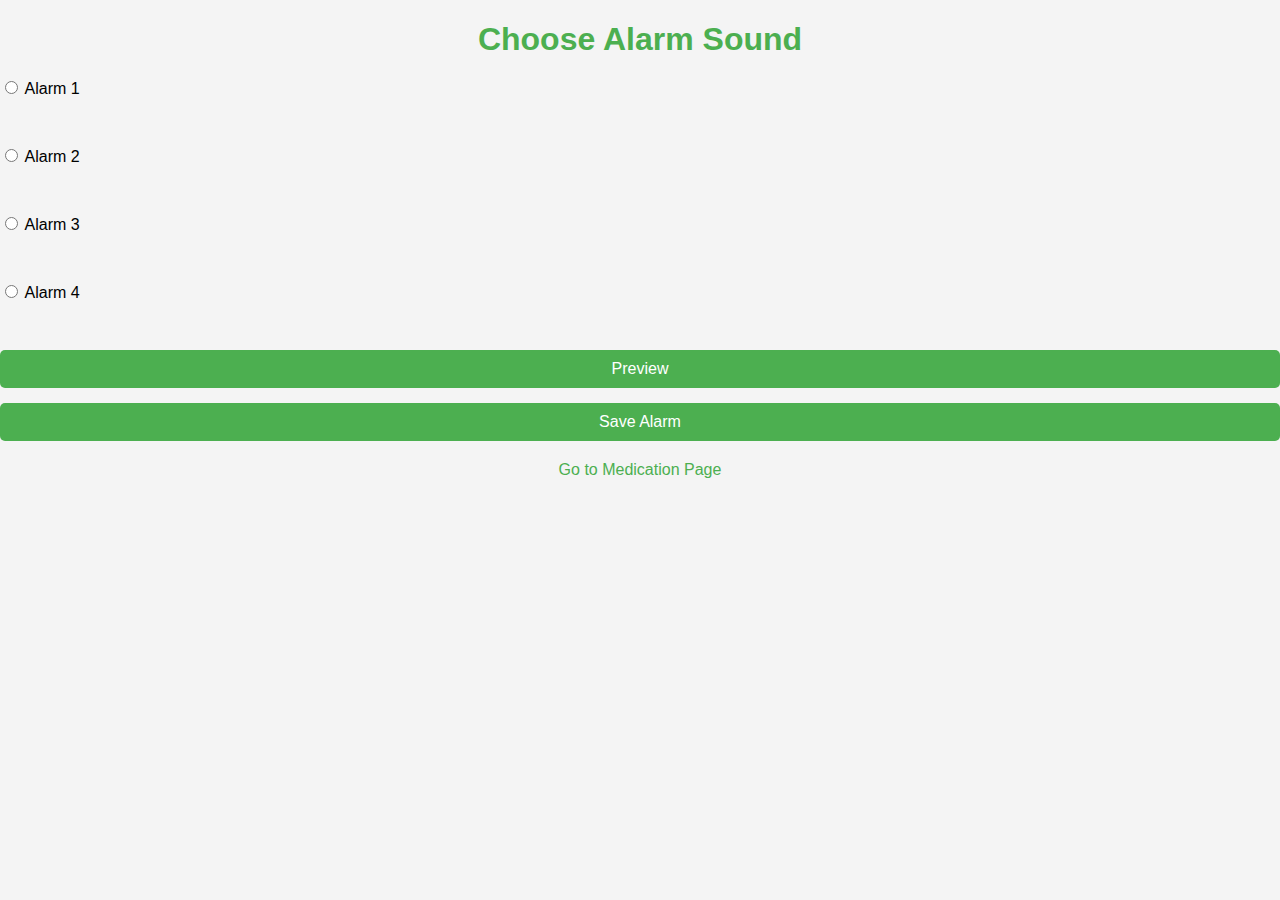
<file: alarm-sounds.html>
<!DOCTYPE html>
<html lang="en">
  <head>
    <meta charset="UTF-8" />
    <meta name="viewport" content="width=device-width, initial-scale=1.0" />
    <title>Alarm Selection</title>
    <link rel="stylesheet" href="alarm.css" />
  </head>
  <body>
    <div class="container">
      <h1>Choose Alarm Sound</h1>
      <form>
        <label>
          <input type="radio" name="alarm" value="take_your_medicine.mp3" />
          Alarm 1 </label
        ><br />
        <label>
          <input type="radio" name="alarm" value="pill_time.mp3" />
          Alarm 2 </label
        ><br />
        <label>
          <input type="radio" name="alarm" value="take_your_medicine.mp3" />
          Alarm 3 </label
        ><br />
        <label>
          <input type="radio" name="alarm" value="time_for_the_pill.mp3" />
          Alarm 4 </label
        ><br />
        <button type="button" id="preview-btn">Preview</button>
        <button type="button" id="save-btn">Save Alarm</button>
      </form>
      <a href="medication.html">Go to Medication Page</a>
    </div>

    <script src="alarm.js"></script>
  </body>
</html>
</file>
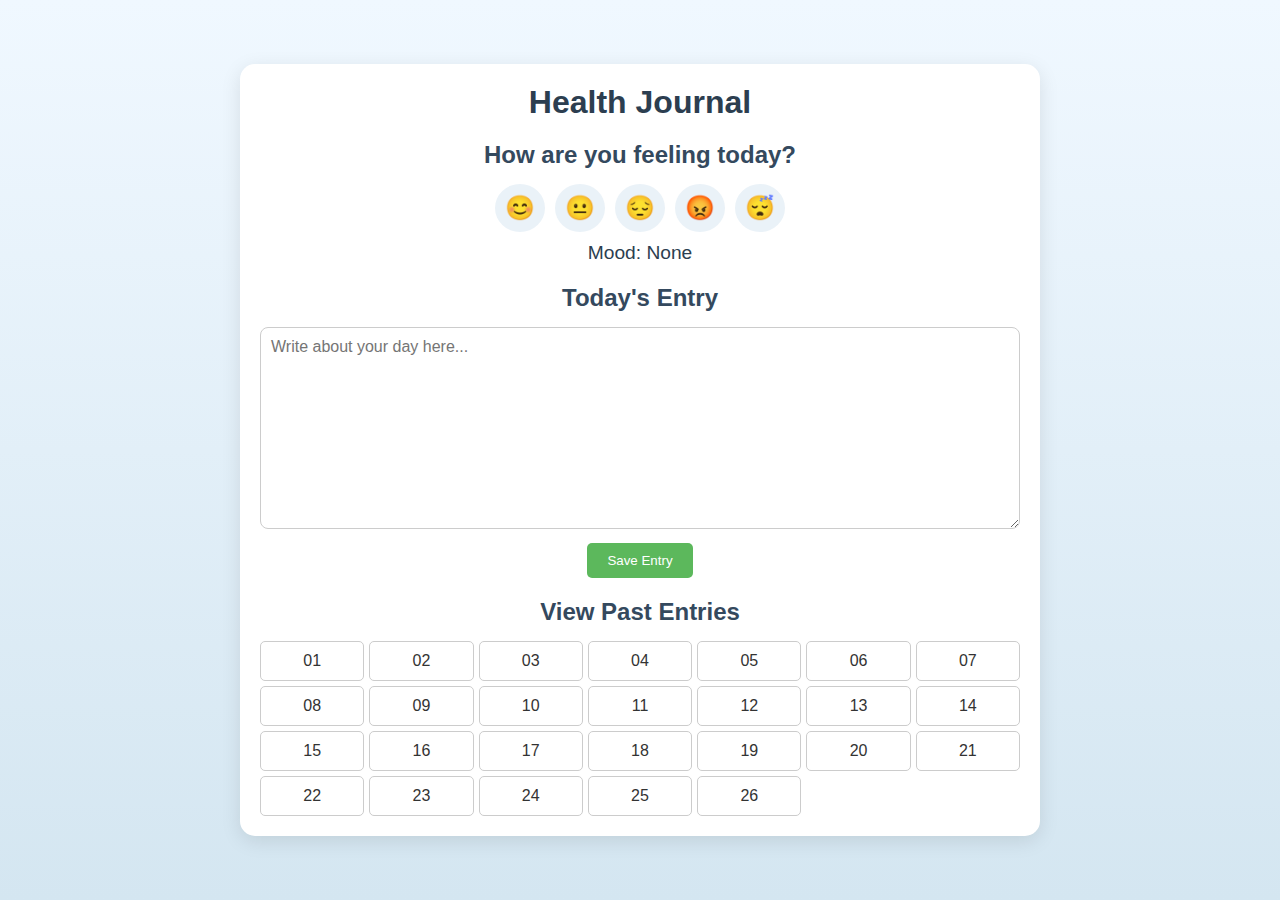
<file: health-journal.html>
<!DOCTYPE html>
<html lang="en">
  <head>
    <meta charset="UTF-8" />
    <meta name="viewport" content="width=device-width, initial-scale=1.0" />
    <title>Health Journal</title>
    <link rel="stylesheet" href="health-journal.css" />
  </head>
  <body>
    <div class="journal-container">
      <h1>Health Journal</h1>
      <div class="mood-section">
        <h2>How are you feeling today?</h2>
        <div id="mood-buttons">
          <button data-mood="😊" class="mood-btn">😊</button>
          <button data-mood="😐" class="mood-btn">😐</button>
          <button data-mood="😔" class="mood-btn">😔</button>
          <button data-mood="😡" class="mood-btn">😡</button>
          <button data-mood="😴" class="mood-btn">😴</button>
        </div>
        <p id="selected-mood">Mood: None</p>
      </div>
      <div class="editor-section">
        <h2>Today's Entry</h2>
        <textarea
          id="journal-entry"
          rows="10"
          placeholder="Write about your day here..."
        ></textarea>
        <button id="save-entry-btn">Save Entry</button>
      </div>
      <div class="calendar-section">
        <h2>View Past Entries</h2>
        <div id="calendar"></div>
      </div>
    </div>

    <script src="health-journal.js"></script>
  </body>
</html>
</file>
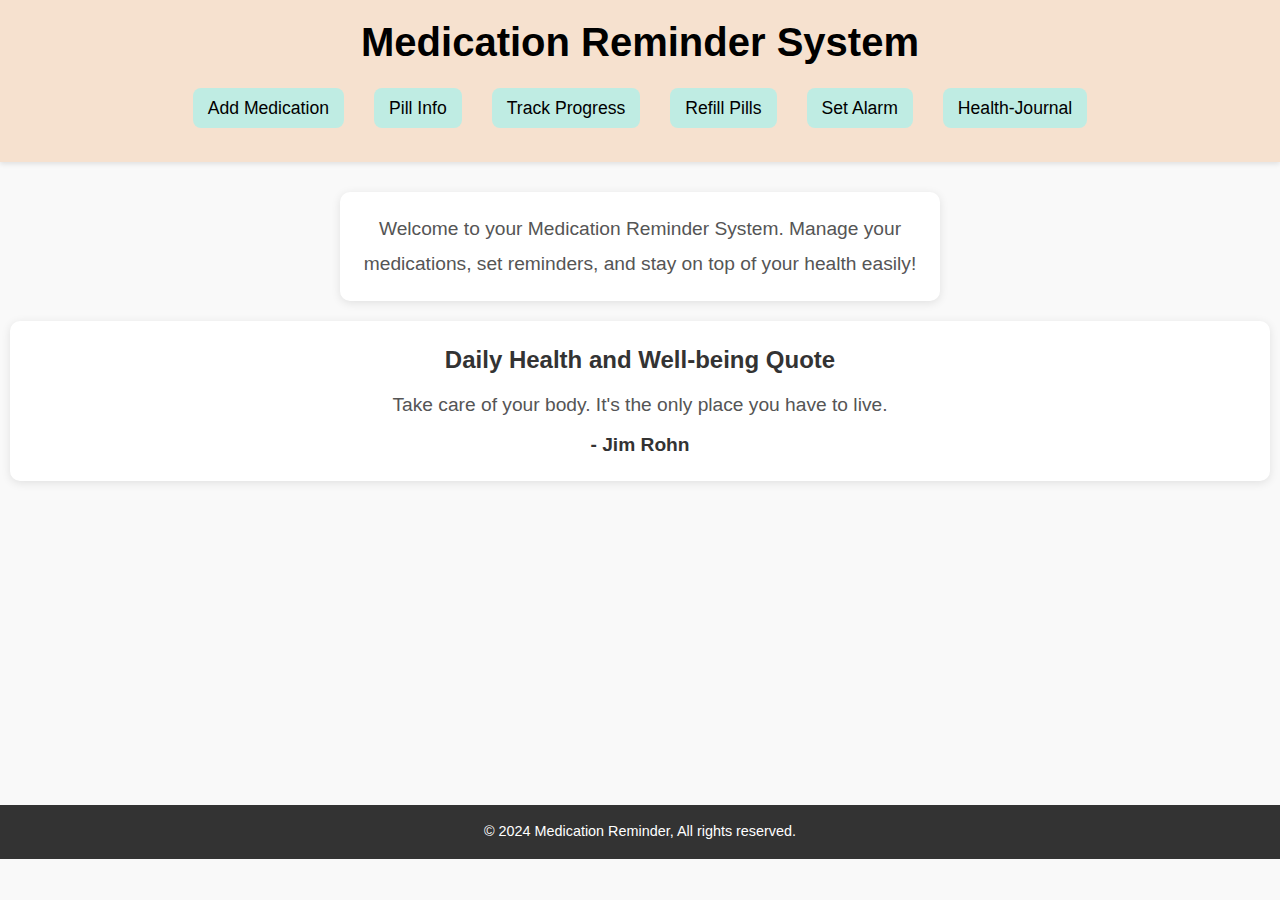
<file: home.html>
<!DOCTYPE html>
<html lang="en">
  <head>
    <meta charset="UTF-8" />
    <meta name="viewport" content="width=device-width, initial-scale=1.0" />
    <title>Medication Reminder - Home</title>
    <link rel="stylesheet" href="home.css" />
  </head>
  <body class="light-mode">
    <header>
      <div class="header-container">
        <h1>Medication Reminder System</h1>
        <nav>
          <ul>
            <li><a href="medication.html" class="btn">Add Medication</a></li>
            <li><a href="pill-info.html" class="btn">Pill Info</a></li>
            <li><a href="progress.html" class="btn">Track Progress</a></li>
            <li><a href="refill.html" class="btn">Refill Pills</a></li>
            <li><a href="alarm-sounds.html" class="btn">Set Alarm</a></li>
            <li>
              <a href="health-journal.html" class="btn">Health-Journal</a>
            </li>
          </ul>
        </nav>
      </div>
    </header>

    <main>
      <section class="home-description">
        <p>
          Welcome to your Medication Reminder System. Manage your medications,
          set reminders, and stay on top of your health easily!
        </p>
      </section>

      <section class="quote-section">
        <h2>Daily Health and Well-being Quote</h2>
        <p id="quote-text">Fetching quote...</p>
        <p id="quote-author" class="author"></p>
      </section>
    </main>

    <footer>
      <p>&copy; 2024 Medication Reminder, All rights reserved.</p>
    </footer>

    <script>
      // Fetch the daily quote from They Said So API
      async function fetchDailyQuote() {
        try {
          const response = await fetch(
            "https://api.api-ninjas.com/v1/quotes?category=health",
            {
              headers: {
                "X-Api-Key": "/LOQvKKB/eDR42q310INFw==LslKWQz8S4U2TrCi", // Replace with your API key
              },
            }
          );

          if (!response.ok) {
            throw new Error("Failed to fetch quote");
          }

          const data = await response.json();

          // Update the DOM with the fetched quote
          document.getElementById(
            "quote-text"
          ).textContent = `"${data[0].quote}"`;
          document.getElementById(
            "quote-author"
          ).textContent = `- ${data[0].author}`;
        } catch (error) {
          console.error("Error fetching the quote:", error);

          // Fallback message
          document.getElementById("quote-text").textContent =
            "Take care of your body. It's the only place you have to live.";
          document.getElementById("quote-author").textContent = "- Jim Rohn";
        }
      }

      // Fetch the quote when the page loads
      document.addEventListener("DOMContentLoaded", fetchDailyQuote);
    </script>
  </body>
</html>
</file>
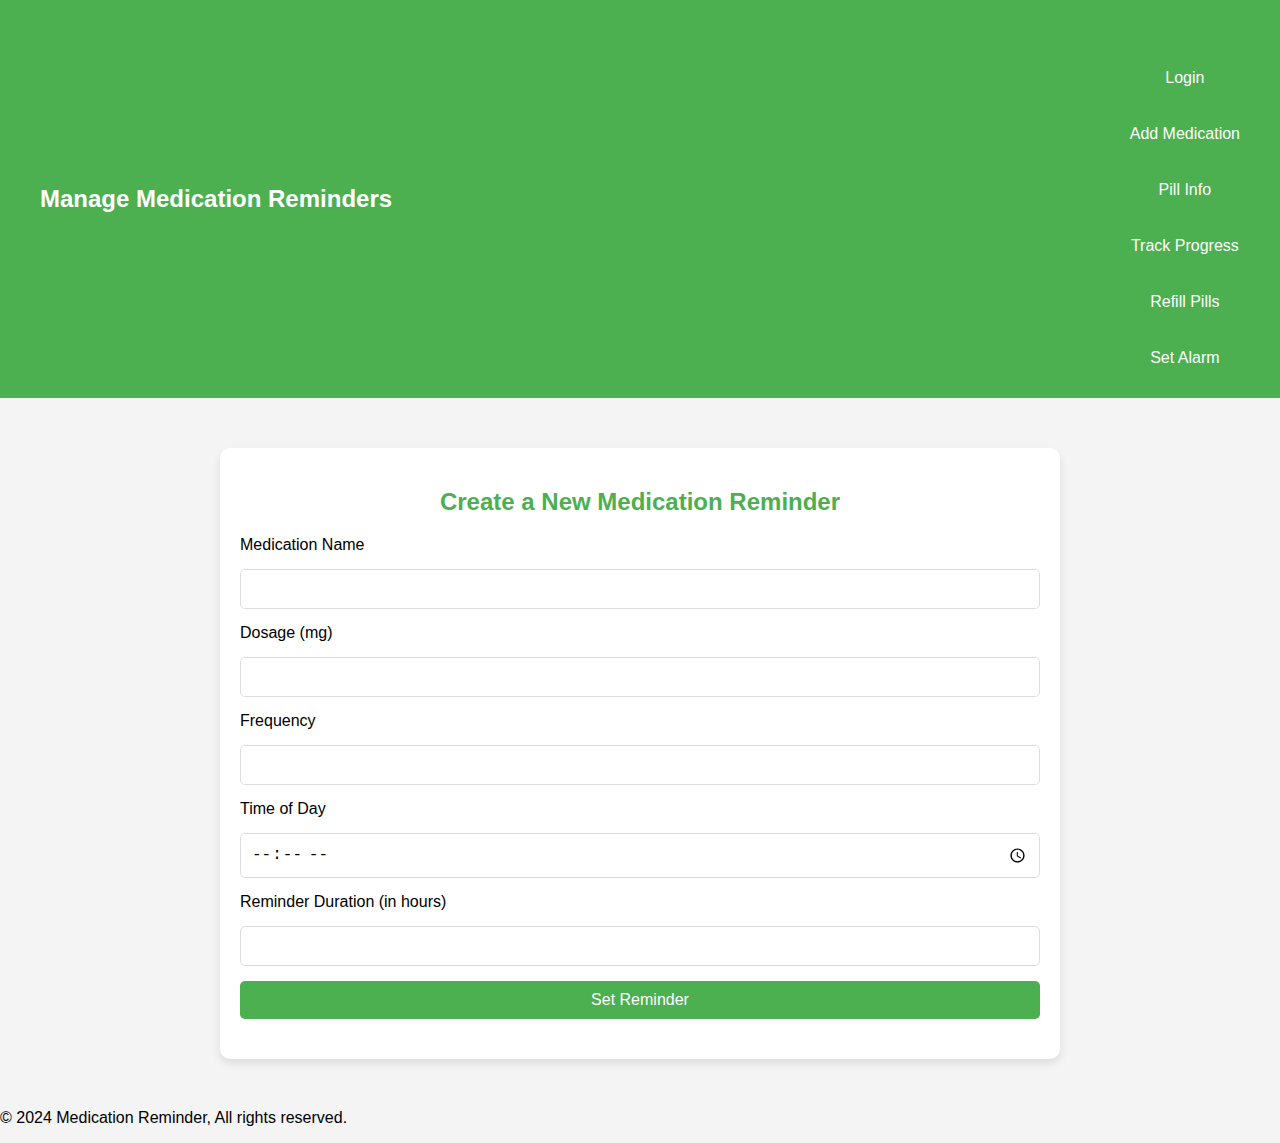
<file: medication-reminders.html>
<!DOCTYPE html>
<html lang="en">
  <head>
    <meta charset="UTF-8" />
    <meta name="viewport" content="width=device-width, initial-scale=1.0" />
    <title>Medication Reminders</title>
    <link rel="stylesheet" href="medication-reminders.css" />
  </head>
  <body>
    <header>
      <div class="header-container">
        <h1>Manage Medication Reminders</h1>
        <nav>
          <ul>
            <li><a href="login.html" class="btn">Login</a></li>
            <li><a href="medication.html" class="btn">Add Medication</a></li>
            <li><a href="pill-info.html">Pill Info</a></li>
            <li><a href="progress.html" class="btn">Track Progress</a></li>
            <li><a href="refill.html" class="btn">Refill Pills</a></li>
            <li>
              <a
                href="interactive_medication_reminder/scripts/alarm.js"
                class="btn"
                >Set Alarm</a
              >
            </li>
          </ul>
        </nav>
      </div>
    </header>

    <main>
      <section class="reminder-container">
        <h2>Create a New Medication Reminder</h2>
        <form id="reminderForm">
          <label for="med-name">Medication Name</label>
          <input type="text" id="med-name" name="med-name" required />

          <label for="dose">Dosage (mg)</label>
          <input type="number" id="dose" name="dose" required />

          <label for="frequency">Frequency</label>
          <input type="text" id="frequency" name="frequency" required />

          <label for="time">Time of Day</label>
          <input type="time" id="time" name="time" required />

          <label for="duration">Reminder Duration (in hours)</label>
          <input type="number" id="duration" name="duration" required />

          <button type="submit" class="btn">Set Reminder</button>
        </form>

        <div id="remindersList" class="reminders-list">
          <!-- List of created reminders will appear here -->
        </div>
      </section>
    </main>

    <footer>
      <p>&copy; 2024 Medication Reminder, All rights reserved.</p>
    </footer>

    <script src="medication-reminders.js"></script>
  </body>
</html>
</file>
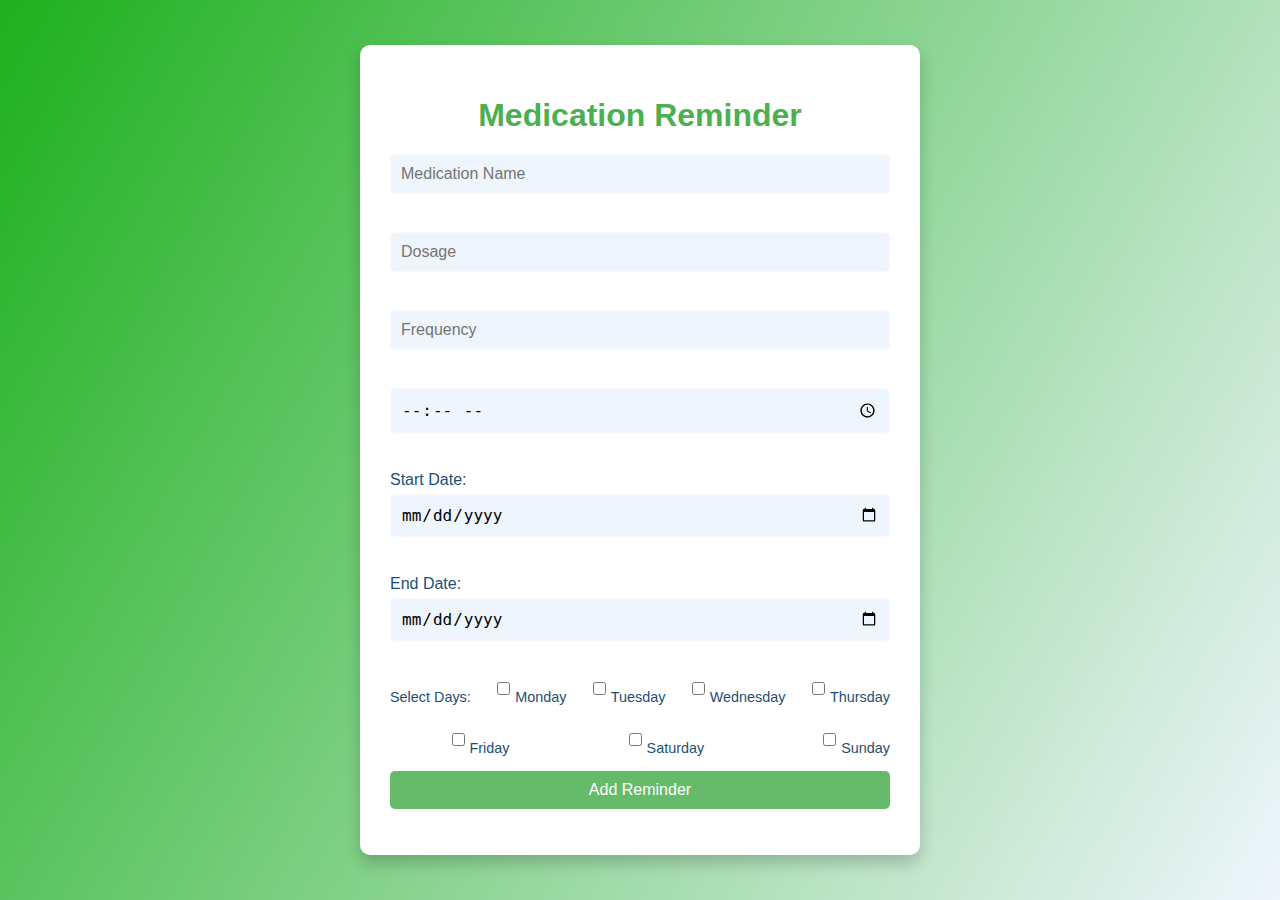
<file: medication.html>
<!DOCTYPE html>
<html lang="en">
  <head>
    <meta charset="UTF-8" />
    <meta name="viewport" content="width=device-width, initial-scale=1.0" />
    <title>Medication Reminder</title>
    <style>
      /* General Body Styling */
      body {
        font-family: Arial, sans-serif;
        background: linear-gradient(120deg, #1eb01e, #eef5fc);
        margin: 0;
        padding: 0;
        display: flex;
        justify-content: center;
        align-items: center;
        height: 100vh;
      }

      /* Container Styling */
      .container {
        background-color: #ffffff;
        border-radius: 10px;
        box-shadow: 0 8px 16px rgba(0, 0, 0, 0.2);
        width: 500px; /* Increased width */
        padding: 30px;
        text-align: center;
      }

      /* Header Styling */
      .container h1 {
        color: #4caf50;
        font-size: 2rem;
        margin-bottom: 20px;
      }

      /* Form Input Styling */
      form {
        display: flex;
        flex-direction: column;
      }

      form label {
        color: #1e4f72;
        font-size: 1rem;
        text-align: left;
        margin-bottom: 5px;
      }

      form input,
      form select {
        font-size: 1rem;
        padding: 10px;
        margin-bottom: 20px;
        border: 1px solid #f9f9f9;
        border-radius: 5px;
        background-color: #eef5fc;
        transition: border 0.3s;
      }

      form input:focus,
      form select:focus {
        outline: none;
        border: 1px solid #1e81b0;
      }

      /* Days Checkbox Styling */
      /* Weekday Container Styling */
      .days-container {
        display: flex;
        flex-wrap: wrap;
        justify-content: space-between;
        gap: 10px; /* Optional spacing between items */
      }

      .days-container label {
        font-size: 0.9rem;
        color: #1e4f72;
        display: flex;
        align-items: center;
        cursor: pointer;
      }

      .days-container input[type="checkbox"] {
        margin-right: 5px;
      }

      /* Button Styling */
      form button {
        background-color: #66bb6a;
        color: white;
        border: none;
        border-radius: 5px;
        font-size: 1rem;
        padding: 10px 20px;
        cursor: pointer;
        transition: background 0.3s;
      }

      form button:hover {
        background-color: #166791;
      }

      ul {
        list-style: none;
        padding: 0;
      }

      ul li {
        margin-bottom: 10px;
      }

      ul li button {
        background-color: #ff5252;
        color: white;
        border: none;
        border-radius: 5px;
        padding: 5px 10px;
        margin-left: 10px;
        cursor: pointer;
      }
    </style>
  </head>
  <body>
    <div class="container">
      <h1>Medication Reminder</h1>
      <form>
        <input
          type="text"
          id="medication-name"
          placeholder="Medication Name"
          required
        /><br />
        <input type="text" id="dosage" placeholder="Dosage" /><br />
        <input type="number" id="frequency" placeholder="Frequency" /><br />
        <input type="time" id="reminder-time" required /><br />
        <label for="start-date">Start Date:</label>
        <input type="date" id="start-date" required /><br />
        <label for="end-date">End Date:</label>
        <input type="date" id="end-date" required /><br />
        <div class="days-container">
          <label>Select Days:</label><br />
          <label><input type="checkbox" value="Monday" /> Monday</label><br />
          <label><input type="checkbox" value="Tuesday" /> Tuesday</label><br />
          <label><input type="checkbox" value="Wednesday" /> Wednesday</label
          ><br />
          <label><input type="checkbox" value="Thursday" /> Thursday</label
          ><br />
          <label><input type="checkbox" value="Friday" /> Friday</label><br />
          <label><input type="checkbox" value="Saturday" /> Saturday</label
          ><br />
          <label><input type="checkbox" value="Sunday" /> Sunday</label>
        </div>
        <button type="button" id="add-reminder">Add Reminder</button>
      </form>
      <ul id="reminder-items"></ul>
    </div>

    <script src="medication.js"></script>
    <!-- Add this script to your medication reminder page -->
    <script>
      const dailyCheckButton = document.getElementById("add-reminder");

      dailyCheckButton.addEventListener("click", () => {
        const selectedDays = Array.from(
          document.querySelectorAll(
            "#select-days input[type='checkbox']:checked"
          )
        ).map((checkbox) => checkbox.value);

        if (selectedDays.length === 0) {
          alert("Please select at least one day for your medication plan!");
          return;
        }

        const startDate = document.getElementById("start-date").value;
        const endDate = document.getElementById("end-date").value;

        if (!startDate || !endDate) {
          alert("Please set both a start and an end date.");
          return;
        }

        // Save medication details in localStorage
        const medicationPlan = {
          selectedDays,
          startDate,
          endDate,
        };

        localStorage.setItem("medicationPlan", JSON.stringify(medicationPlan));
        alert("Medication plan saved! Progress tracking is ready.");
        window.location.href = "progress.html"; // Redirect to progress tracker
      });
    </script>
  </body>
</html>
</file>
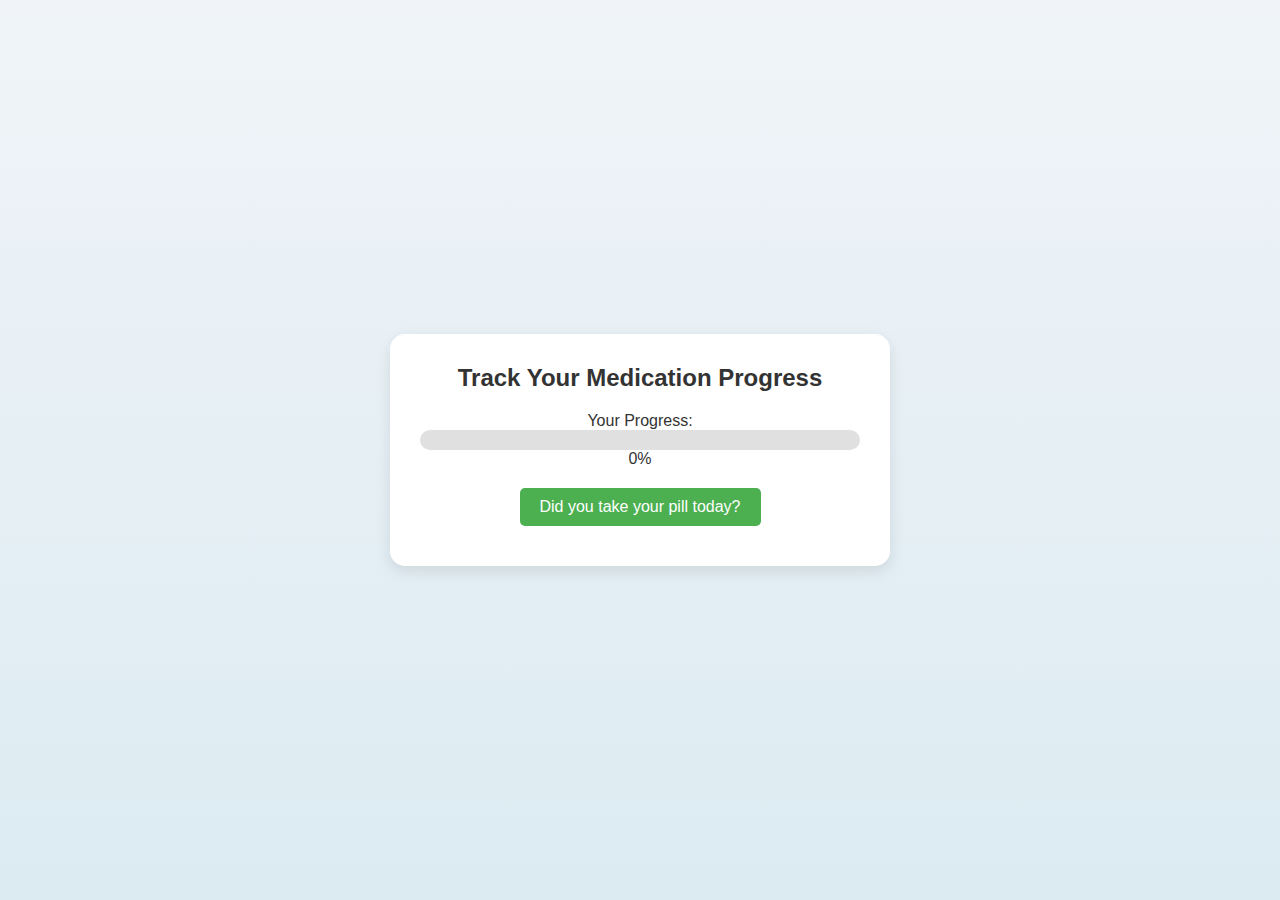
<file: progress.html>
<!DOCTYPE html>
<html lang="en">
  <head>
    <meta charset="UTF-8" />
    <meta name="viewport" content="width=device-width, initial-scale=1.0" />
    <title>Progress Tracker</title>
    <link rel="stylesheet" href="progress.css" />
  </head>
  <body>
    <div class="progress-container">
      <h2>Track Your Medication Progress</h2>
      <div class="progress-bar-container">
        <label for="progress">Your Progress:</label>
        <progress id="progress" value="0" max="100"></progress>
        <p id="progress-percentage">0%</p>
      </div>
      <button id="daily-check-btn">Did you take your pill today?</button>
      <p id="message"></p>
    </div>

    <script>
      // Initialize progress and messages
      const progressBar = document.getElementById("progress");
      const progressPercentage = document.getElementById("progress-percentage");
      const message = document.getElementById("message");
      const dailyCheckButton = document.getElementById("daily-check-btn");

      // Set total pills and daily progress
      const totalDays = 30; // Example: User has a 30-day medication plan
      let pillsTaken = 0;

      // Function to update progress
      function updateProgress() {
        pillsTaken++;
        const progress = (pillsTaken / totalDays) * 100;
        progressBar.value = progress;
        progressPercentage.textContent = `${Math.round(progress)}%`;

        // Display encouragement message
        if (progress < 50) {
          message.textContent = "Great start! Keep taking your pills on time!";
        } else if (progress < 100) {
          message.textContent = "You're halfway there! Stay consistent!";
        } else {
          message.textContent =
            "Congratulations! You completed your medication plan!";
          dailyCheckButton.disabled = true; // Disable button after completion
        }
      }

      // Handle daily pill check
      dailyCheckButton.addEventListener("click", () => {
        const userConfirmed = confirm("Did you take your pill today?");
        if (userConfirmed) {
          updateProgress();
        } else {
          message.textContent = "Remember to take your pills regularly!";
        }
      });
    </script>
  </body>
</html>
</file>
<file: alarm.css>
/* General styling */
body {
  font-family: Arial, sans-serif;
  background-color: #f4f4f4;
  margin: 0;
  padding: 0;
}

/* Main container */
.alarm-container {
  width: 90%;
  max-width: 600px;
  margin: 50px auto;
  padding: 20px;
  background-color: white;
  border-radius: 10px;
  box-shadow: 0 4px 8px rgba(0, 0, 0, 0.1);
}

h1 {
  text-align: center;
  color: #4caf50;
  margin-bottom: 20px;
}

form {
  display: flex;
  flex-direction: column;
  gap: 15px;
}

/* Input fields and button */
input[type="time"],
select,
button {
  padding: 10px;
  font-size: 16px;
  border: 1px solid #ddd;
  border-radius: 5px;
  outline: none;
}

input[type="time"]:focus,
select:focus,
button:focus {
  border-color: #4caf50;
}

button {
  background-color: #4caf50;
  color: white;
  cursor: pointer;
  border: none;
}

button:hover {
  background-color: #45a049;
}

/* Success message */
#alarmMessage {
  font-size: 16px;
  text-align: center;
  margin-top: 20px;
}

/* Link styles */
a {
  text-decoration: none;
  color: #4caf50;
  text-align: center;
  display: block;
  margin-top: 20px;
}

a:hover {
  text-decoration: underline;
}
</file>
<file: home.css>
* {
  margin: 0;
  padding: 0;
  box-sizing: border-box;
  font-family: Arial, sans-serif;
}

body {
  line-height: 1.6;
  background-color: #f9f9f9;
  color: #333;
}

header {
  /* background-color: #4caf50; */
  background-color: rgb(246, 225, 207);
  /* color: white; */
  color: black;
  padding: 10px 10px 40px 10px;
  text-align: center;
  box-shadow: 0 2px 5px rgba(0, 0, 0, 0.1);
}

.header-container h1 {
  font-size: 2.5em;
  margin-bottom: 20px;
}

nav ul {
  display: flex;
  justify-content: center;
  list-style: none;
  padding: 0;
}

nav ul li {
  margin: 0 15px;
}

nav ul li a {
  color: white;
  text-decoration: none;
  font-size: 1.1em;
  padding: 10px 15px;
  border-radius: 8px;
  transition: background-color 0.3s ease;
}

nav ul li a.btn {
  /* background-color: #388e3c; */
  background-color: rgb(191, 236, 227);
  color: black;
}

nav ul li a:hover {
  background-color: #66bb6a;
}

main {
  padding: 30px 10px;
  text-align: center;
}

.home-description {
  max-width: 600px;
  margin: 0 auto;
  background: white;
  padding: 20px;
  border-radius: 10px;
  box-shadow: 0 2px 10px rgba(0, 0, 0, 0.1);
}

.home-description p {
  font-size: 1.2em;
  color: #555;
  line-height: 1.8;
}

.quote-section {
  margin-top: 20px;
  padding: 20px;
  background-color: white;
  border-radius: 10px;
  box-shadow: 0 2px 10px rgba(0, 0, 0, 0.1);
  text-align: center;
}
.quote-section h2 {
  font-size: 1.5em;
  margin-bottom: 10px;
}
.quote-section p {
  font-size: 1.2em;
  color: #555;
}
.quote-section .author {
  margin-top: 10px;
  font-weight: bold;
  color: #333;
}

footer {
  margin-top: 23%;
  background-color: #333;
  color: white;
  text-align: center;
  padding: 15px 0;
}

footer p {
  font-size: 0.9em;
}

@media (max-width: 768px) {
  nav ul {
    flex-direction: column;
  }

  nav ul li {
    margin: 10px 0;
  }

  .header-container h1 {
    font-size: 2em;
  }

  .home-description {
    padding: 15px;
  }
}
</file>
<file: medication-reminders.css>
/* General styling */
body {
  font-family: Arial, sans-serif;
  background-color: #f4f4f4;
  margin: 0;
  padding: 0;
}

/* Header */
header {
  background-color: #4caf50;
  color: white;
  padding: 15px;
}

.header-container {
  max-width: 1200px;
  margin: 0 auto;
  display: flex;
  justify-content: space-between;
  align-items: center;
}

h1 {
  font-size: 24px;
  margin: 0;
}

nav ul {
  list-style: none;
  padding: 0;
}

nav ul li {
  display: inline;
  margin-left: 20px;
}

nav ul li a {
  color: white;
  text-decoration: none;
  font-size: 16px;
}

nav ul li a:hover {
  text-decoration: underline;
}

/* Main content */
.reminder-container {
  width: 90%;
  max-width: 800px;
  margin: 50px auto;
  padding: 20px;
  background-color: white;
  border-radius: 10px;
  box-shadow: 0 4px 8px rgba(0, 0, 0, 0.1);
}

h2 {
  text-align: center;
  color: #4caf50;
  margin-bottom: 20px;
}

form {
  display: flex;
  flex-direction: column;
  gap: 15px;
}

/* Input fields */
input[type="text"],
input[type="number"],
input[type="time"],
button {
  padding: 10px;
  font-size: 16px;
  border: 1px solid #ddd;
  border-radius: 5px;
  outline: none;
}

input[type="text"]:focus,
input[type="number"]:focus,
input[type="time"]:focus,
button:focus {
  border-color: #4caf50;
}

button {
  background-color: #4caf50;
  color: white;
  cursor: pointer;
  border: none;
}

button:hover {
  background-color: #45a049;
}

/* Reminder items */
.reminders-list {
  margin-top: 20px;
}

.reminder-item {
  background-color: #f9f9f9;
  padding: 15px;
  margin-bottom: 10px;
  border-radius: 5px;
  box-shadow: 0 2px 5px rgba(0, 0, 0, 0.1);
}

.delete-btn {
  background-color: #ff4d4d;
  color: white;
  padding: 5px 10px;
  border: none;
  border-radius: 5px;
  cursor: pointer;
}

.delete-btn:hover {
  background-color: #ff3333;
}

/* Link styles */
a {
  text-decoration: none;
  color: #4caf50;
  text-align: center;
  display: block;
  margin-top: 20px;
}

a:hover {
  text-decoration: underline;
}
</file>
<file: health-journal.css>
/* General Reset */
* {
  margin: 0;
  padding: 0;
  box-sizing: border-box;
  font-family: Arial, sans-serif;
}

/* Body */
body {
  background: linear-gradient(to bottom, #f0f8ff, #d4e6f1);
  display: flex;
  justify-content: center;
  align-items: center;
  height: 100vh;
  color: #333;
}

/* Journal Container */
.journal-container {
  width: 90%;
  max-width: 800px;
  background: #fff;
  padding: 20px;
  border-radius: 15px;
  box-shadow: 0 5px 20px rgba(0, 0, 0, 0.1);
  text-align: center;
}

h1 {
  color: #2c3e50;
  margin-bottom: 20px;
}

h2 {
  margin: 15px 0;
  color: #34495e;
}

/* Mood Section */
.mood-section {
  margin-bottom: 20px;
}

#mood-buttons {
  display: flex;
  justify-content: center;
  gap: 10px;
  margin-bottom: 10px;
}

.mood-btn {
  font-size: 1.5rem;
  padding: 10px;
  border: none;
  border-radius: 50%;
  background: #eaf2f8;
  cursor: pointer;
  transition: transform 0.2s ease;
}

.mood-btn:hover {
  transform: scale(1.2);
}

#selected-mood {
  color: #2c3e50;
  font-size: 1.2rem;
}

/* Editor Section */
.editor-section textarea {
  width: 100%;
  padding: 10px;
  border: 1px solid #ccc;
  border-radius: 8px;
  font-size: 1rem;
  margin-bottom: 10px;
}

#save-entry-btn {
  padding: 10px 20px;
  background-color: #5cb85c;
  color: white;
  border: none;
  border-radius: 5px;
  cursor: pointer;
}

#save-entry-btn:hover {
  background-color: #4cae4c;
}

/* Calendar Section */
.calendar-section {
  margin-top: 20px;
}

#calendar {
  display: grid;
  grid-template-columns: repeat(7, 1fr);
  gap: 5px;
  margin-top: 10px;
}

.calendar-day {
  width: 100%;
  padding: 10px;
  text-align: center;
  border: 1px solid #ccc;
  border-radius: 5px;
  cursor: pointer;
  transition: background 0.3s;
}

.calendar-day:hover {
  background-color: #f7dc6f;
}

.calendar-day.entry-exists {
  background-color: #76d7c4;
  color: white;
}
</file>
<file: progress.css>
/* General Reset */
* {
  margin: 0;
  padding: 0;
  box-sizing: border-box;
  font-family: Arial, sans-serif;
}

/* Body */
body {
  display: flex;
  justify-content: center;
  align-items: center;
  height: 100vh;
  background: linear-gradient(to bottom, #f0f4f8, #dcebf2);
  color: #333;
}

/* Progress Container */
.progress-container {
  text-align: center;
  background-color: #fff;
  padding: 30px;
  border-radius: 15px;
  box-shadow: 0 5px 15px rgba(0, 0, 0, 0.1);
  width: 90%;
  max-width: 500px;
}

/* Progress Bar */
.progress-bar-container {
  margin: 20px 0;
}

progress {
  width: 100%;
  height: 20px;
  border-radius: 10px;
  overflow: hidden;
  -webkit-appearance: none;
  appearance: none;
}

progress::-webkit-progress-bar {
  background: #e0e0e0;
}

progress::-webkit-progress-value {
  background: #4caf50;
}

/* Encouragement Message */
#message {
  margin-top: 10px;
  font-size: 1.1em;
  color: #4caf50;
  font-weight: bold;
}

/* Button */
#daily-check-btn {
  padding: 10px 20px;
  background-color: #4caf50;
  color: white;
  border: none;
  border-radius: 5px;
  font-size: 1em;
  cursor: pointer;
  transition: background-color 0.3s ease;
}

#daily-check-btn:hover {
  background-color: #45a049;
}

.btn-refill {
  display: inline-block;
  margin-top: 20px;
  text-decoration: none;
  color: #4caf50;
  font-weight: bold;
}

.btn-refill:hover {
  text-decoration: underline;
}
</file>
